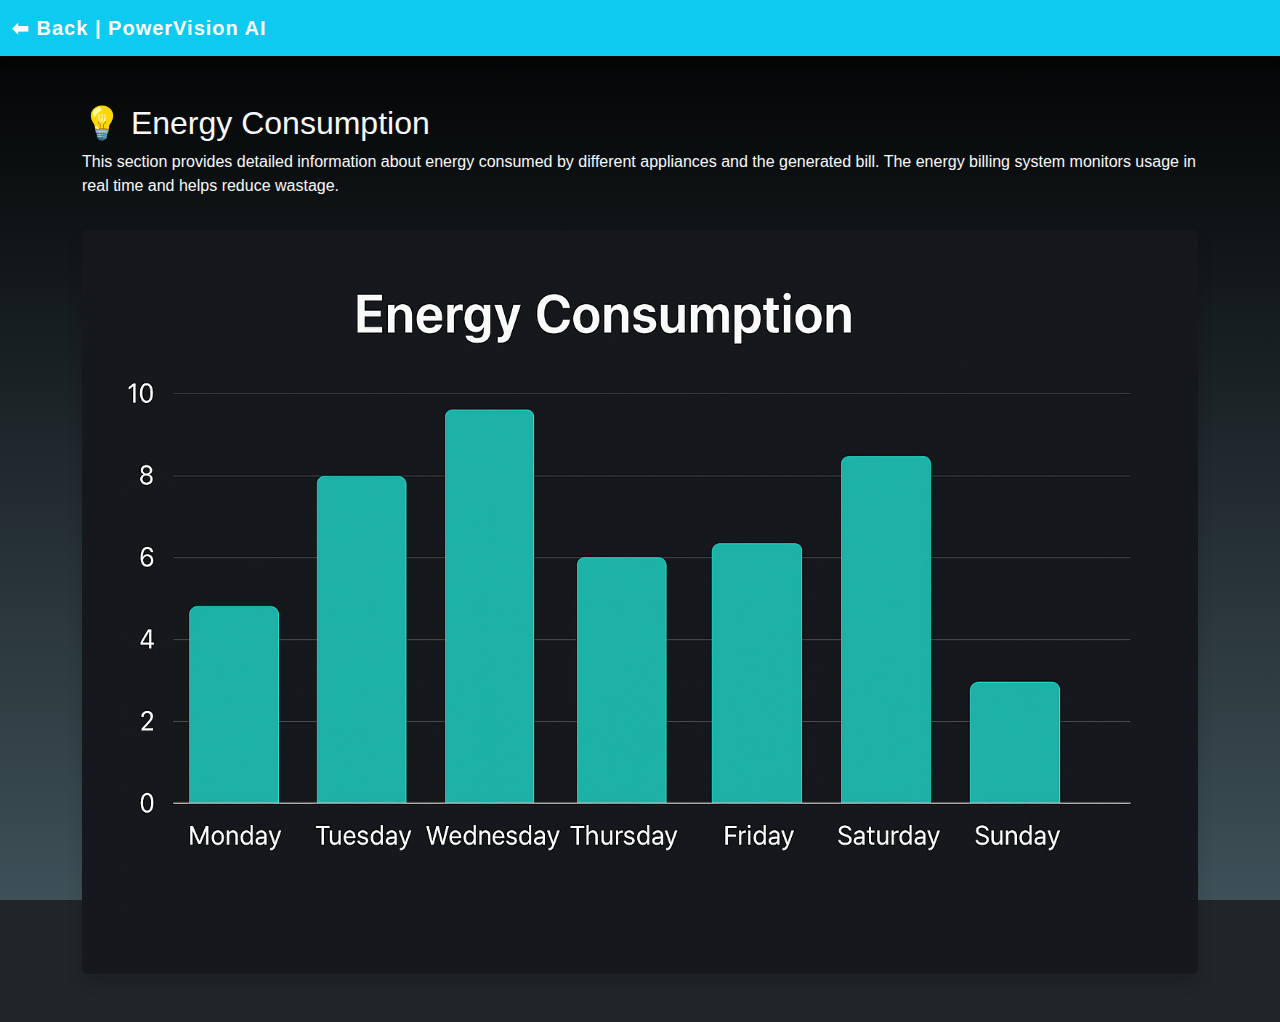
<file: energy.html>
<!DOCTYPE html>
<html lang="en">
<head>
  <meta charset="UTF-8">
  <meta name="viewport" content="width=device-width, initial-scale=1.0">
  <title>Energy Consumption - PowerVision AI</title>
  <link href="https://cdn.jsdelivr.net/npm/bootstrap@5.0.2/dist/css/bootstrap.min.css" rel="stylesheet">
  <link rel="stylesheet" href="./index.css">
</head>
<body class="bg-dark text-light">

  <nav class="navbar navbar-dark bg-info">
    <div class="container-fluid">
      <a class="navbar-brand" href="index.html">⬅ Back | PowerVision AI</a>
    </div>
  </nav>

  <div class="container py-5">
    <h2>💡 Energy Consumption</h2>
    <p>
      This section provides detailed information about energy consumed by different appliances and the generated bill.
      The energy billing system monitors usage in real time and helps reduce wastage.
    </p>
    <img src="./energy-chart.png" class="img-fluid rounded shadow mt-3" alt="Energy Chart">
  </div>

</body>
</html>
</file>
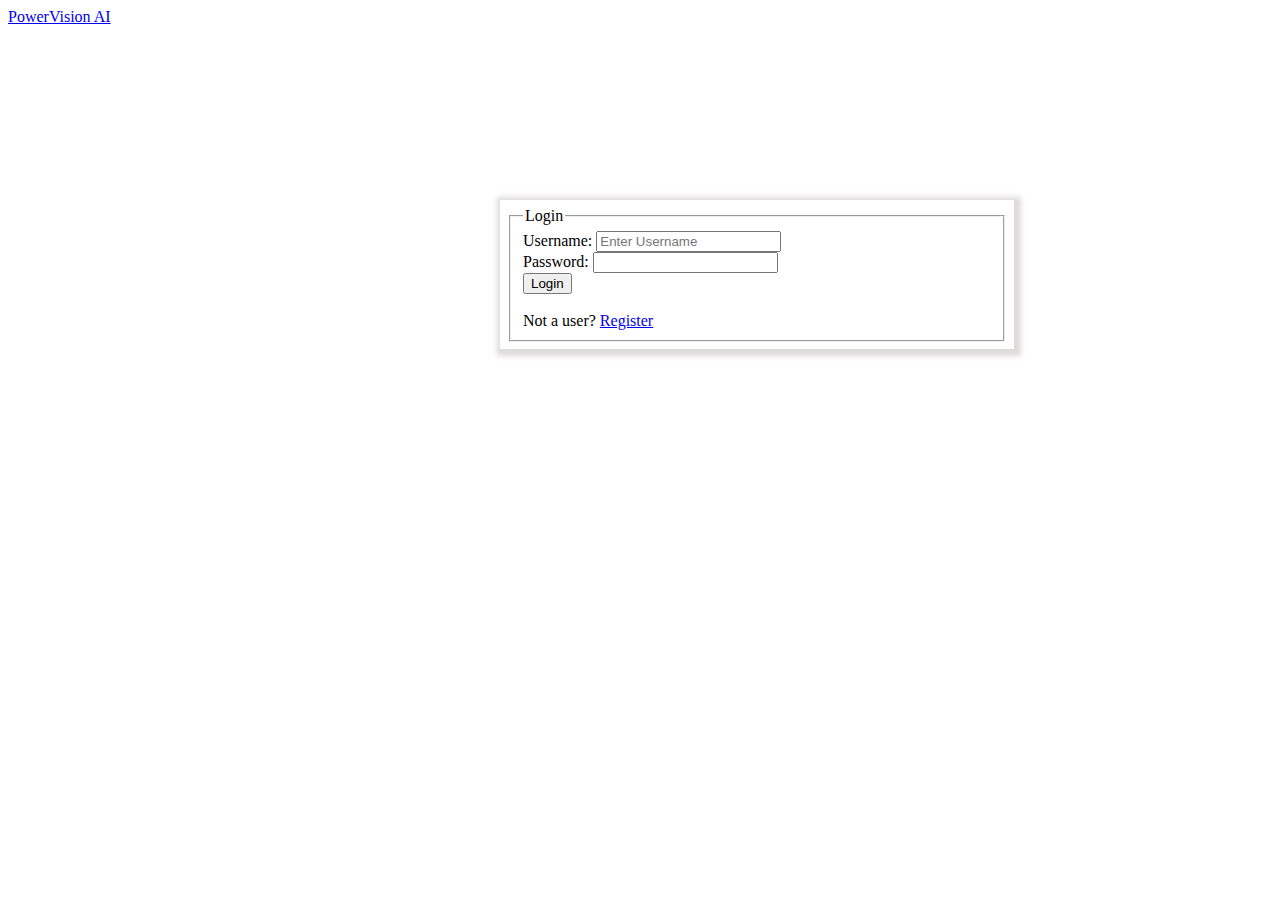
<file: loginpage.html>
<!DOCTYPE html>
<html lang="en">
<head>
    <meta charset="UTF-8">
    <meta name="viewport" content="width=device-width, initial-scale=1.0">
    <title>PowerVision AI | Login</title>
    <link href="https://cdn.jsdelivr.net/npm/bootstrap@5.0.2/dist/css/bootstrap.min.css" rel="stylesheet" integrity="sha384-EVSTQN3/azprG1Anm3QDgpJLIm9Nao0Yz1ztcQTwFspd3yD65VohhpuuCOmLASjC" crossorigin="anonymous">
    <script src="https://cdn.jsdelivr.net/npm/bootstrap@5.0.2/dist/js/bootstrap.bundle.min.js" integrity="sha384-MrcW6ZMFYlzcLA8Nl+NtUVF0sA7MsXsP1UyJoMp4YLEuNSfAP+JcXn/tWtIaxVXM" crossorigin="anonymous"></script>
    <style>

        .formbox{
            border: none;
            width: 500px;
            position: absolute;
            top: 200px;
            left: 500px;
            padding: 7px;
            box-shadow: 2px 2px 5px 5px rgba(195, 190, 190, 0.573);
        }
    
    </style>
</head>
<body>
                <!-- Navigation bar -->
    <nav class="navbar navbar-expand-lg bg-body-tertiary">
        <div class="container-fluid">
             <a class="nav-link active" aria-current="page" href="./loginpage.html">PowerVision AI</a>
        </div>
    </nav>

    <!-- login layout -->
   <div class="formbox">
     <form action="./index.html" method="get">
        <fieldset>
            <Legend class="fw-bold text-center">Login</Legend>
                <div class="mb-3">
                     <label for="exampleInputEmail1" class="form-label">Username:</label>
                     <input type="text" class="form-control" id="exampleInputText1" aria-describedby="textHelp" placeholder="Enter Username" required>
                </div>
                <div class="mb-3">
                    <label for="exampleInputPassword1" class="form-label">Password:</label>
                    <input type="password" class="form-control" id="exampleInputPassword1" required>
                </div>
                <button type="submit" class="btn btn-primary">Login</button>
                <br><br>
                <label for="">Not a user?</label>
                <a href="./registration page.html" class="text-decoration-none">Register</a>
        </fieldset>
</form>
   </div>
   
</body>
</html>
</file>
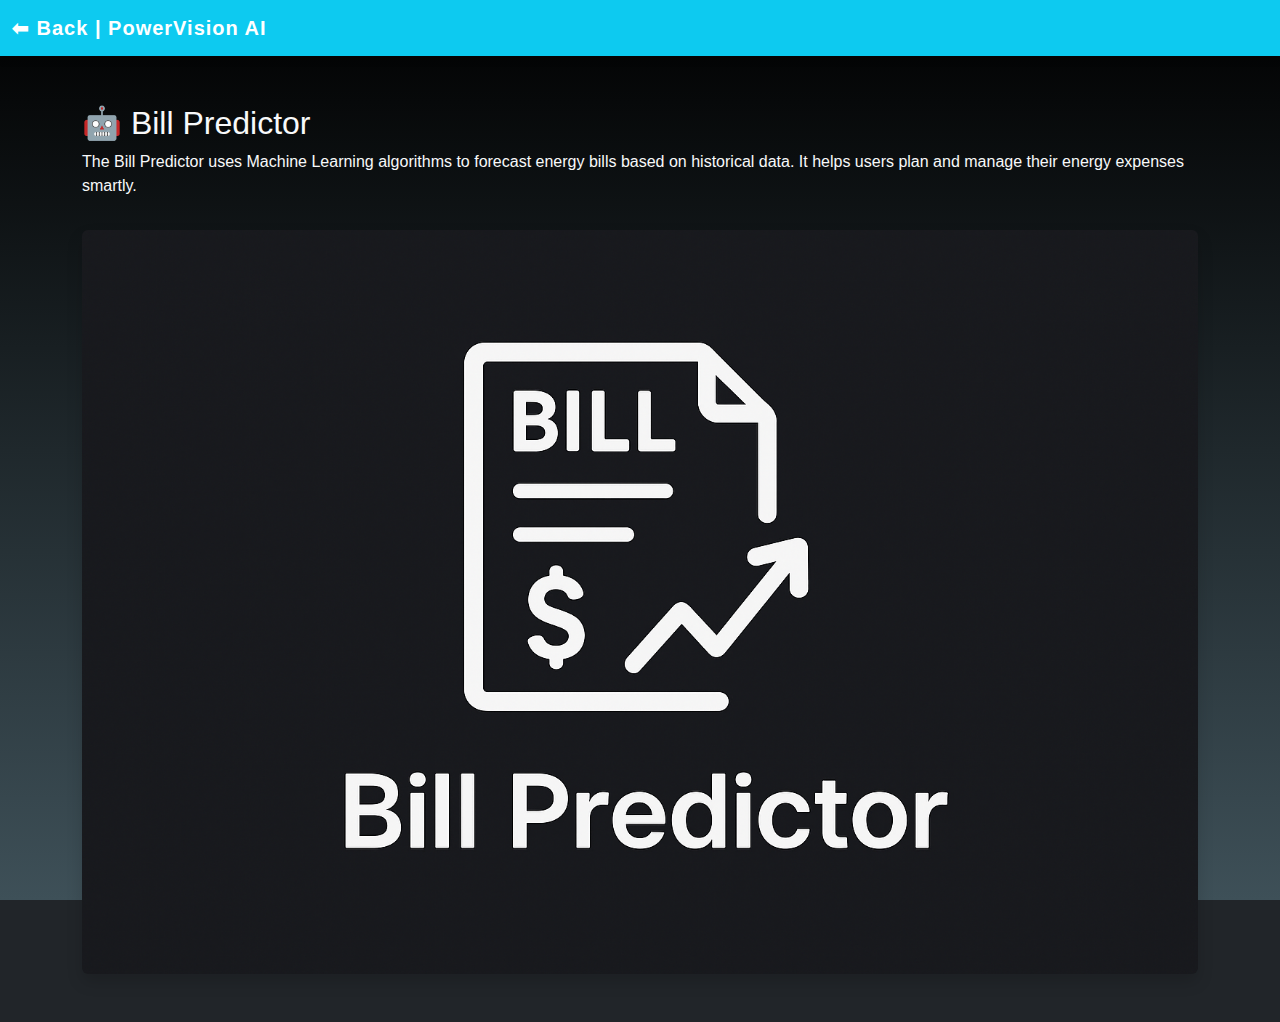
<file: predictor.html>
<!DOCTYPE html>
<html lang="en">
<head>
  <meta charset="UTF-8">
  <meta name="viewport" content="width=device-width, initial-scale=1.0">
  <title>Bill Predictor - PowerVision AI</title>
  <link href="https://cdn.jsdelivr.net/npm/bootstrap@5.0.2/dist/css/bootstrap.min.css" rel="stylesheet">
  <link rel="stylesheet" href="./index.css">
</head>
<body class="bg-dark text-light">

  <nav class="navbar navbar-dark bg-info">
    <div class="container-fluid">
      <a class="navbar-brand" href="index.html">⬅ Back | PowerVision AI</a>
    </div>
  </nav>

  <div class="container py-5">
    <h2>🤖 Bill Predictor</h2>
    <p>
      The Bill Predictor uses Machine Learning algorithms to forecast energy bills based on historical data.
      It helps users plan and manage their energy expenses smartly.
    </p>
    <img src="./bill-predictor img.png" class="img-fluid rounded shadow mt-3" alt="Bill Predictor">
  </div>

</body>
</html>
</file>
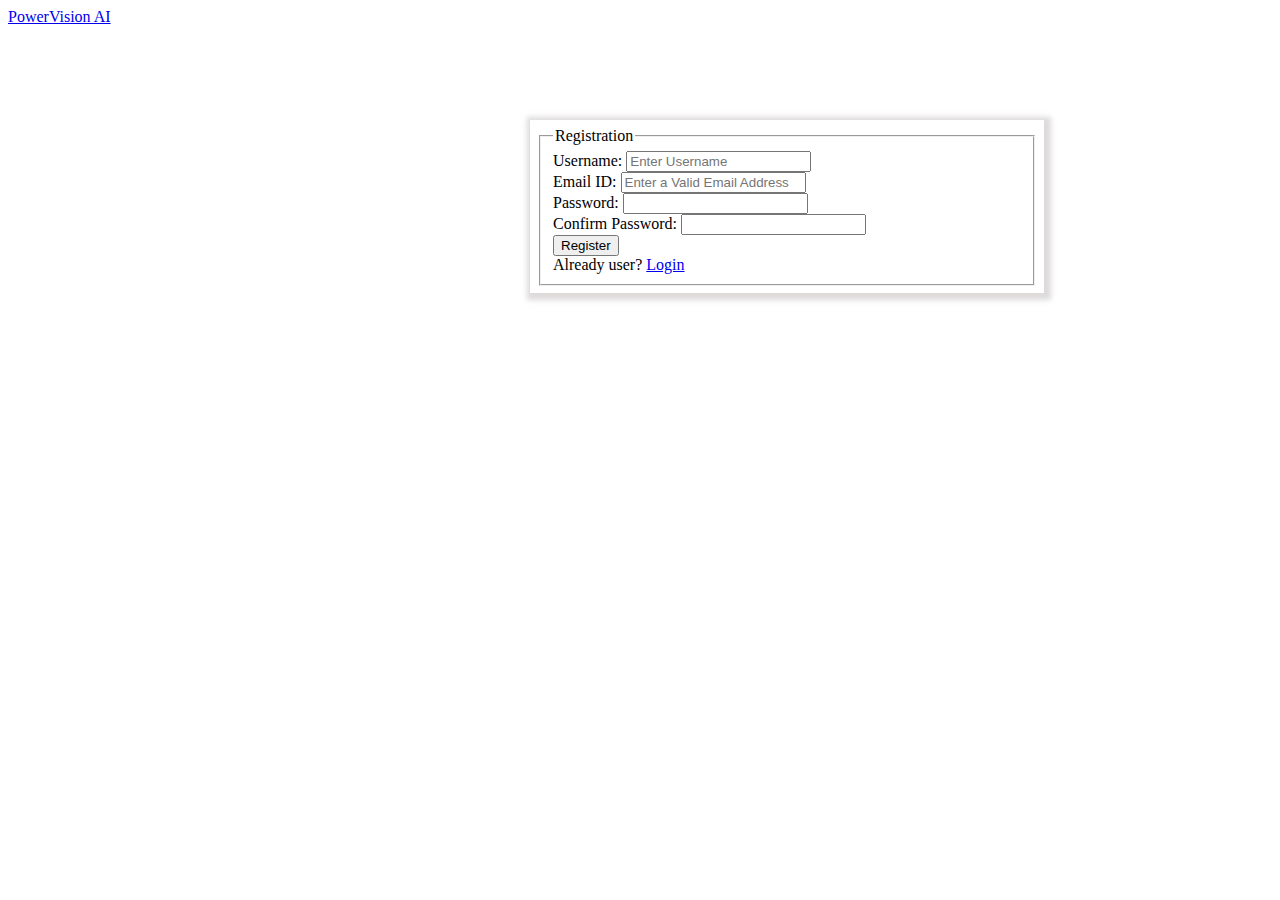
<file: registration page.html>
<!DOCTYPE html>
<html lang="en">
<head>
    <meta charset="UTF-8">
    <meta name="viewport" content="width=device-width, initial-scale=1.0">
    <title>PowerVision AI | Register</title>
    <link href="https://cdn.jsdelivr.net/npm/bootstrap@5.0.2/dist/css/bootstrap.min.css" rel="stylesheet" integrity="sha384-EVSTQN3/azprG1Anm3QDgpJLIm9Nao0Yz1ztcQTwFspd3yD65VohhpuuCOmLASjC" crossorigin="anonymous">
    <script src="https://cdn.jsdelivr.net/npm/bootstrap@5.0.2/dist/js/bootstrap.bundle.min.js" integrity="sha384-MrcW6ZMFYlzcLA8Nl+NtUVF0sA7MsXsP1UyJoMp4YLEuNSfAP+JcXn/tWtIaxVXM" crossorigin="anonymous"></script>
    <style>
        
        .formbox{
            border: none;
            width: 500px;
            position: absolute;
            top: 120px;
            left: 530px;
            padding: 7px;
            box-shadow: 2px 2px 5px 5px rgba(195, 190, 190, 0.573);
        }
    
    </style>
</head>
<body>
                <!-- Navigation bar -->
    <nav class="navbar navbar-expand-lg bg-body-tertiary">
        <div class="container-fluid">
             <a class="nav-link active" aria-current="page" href="./loginpage.html">PowerVision AI</a>
        </div>
    </nav>

    <!-- login layout -->
   <div class="formbox">
     <form action="./loginpage.html" method="get">
        <fieldset>
            <Legend class="fw-bold text-center">Registration</Legend>
                <div class="mb-3">
                     <label for="exampleInputEmail1" class="form-label">Username:</label>
                     <input type="text" class="form-control" id="exampleInputText1" aria-describedby="textHelp" placeholder="Enter Username" required>
                </div>
                <div class="mb-3">
                     <label for="exampleInputEmail1" class="form-label">Email ID:</label>
                     <input type="email" class="form-control" id="exampleInputEmail1" aria-describedby="emailHelp" placeholder="Enter a Valid Email Address" required>
                </div>
                <div class="mb-3">
                    <label for="exampleInputPassword1" class="form-label">Password:</label>
                    <input type="password" class="form-control" id="exampleInputPassword1" required>
                </div>
                 <div class="mb-3">
                    <label for="exampleInputPassword1" class="form-label">Confirm Password:</label>
                    <input type="password" class="form-control" id="exampleInputPassword1" required>
                </div>
                <button type="submit" class="btn btn-primary">Register</button>
                <br>
                <label for="">Already user?</label>
                <a href="./loginpage.html" class="text-decoration-none">Login</a>
        </fieldset>
</form>
   </div>
   
</body>
</html>
</file>
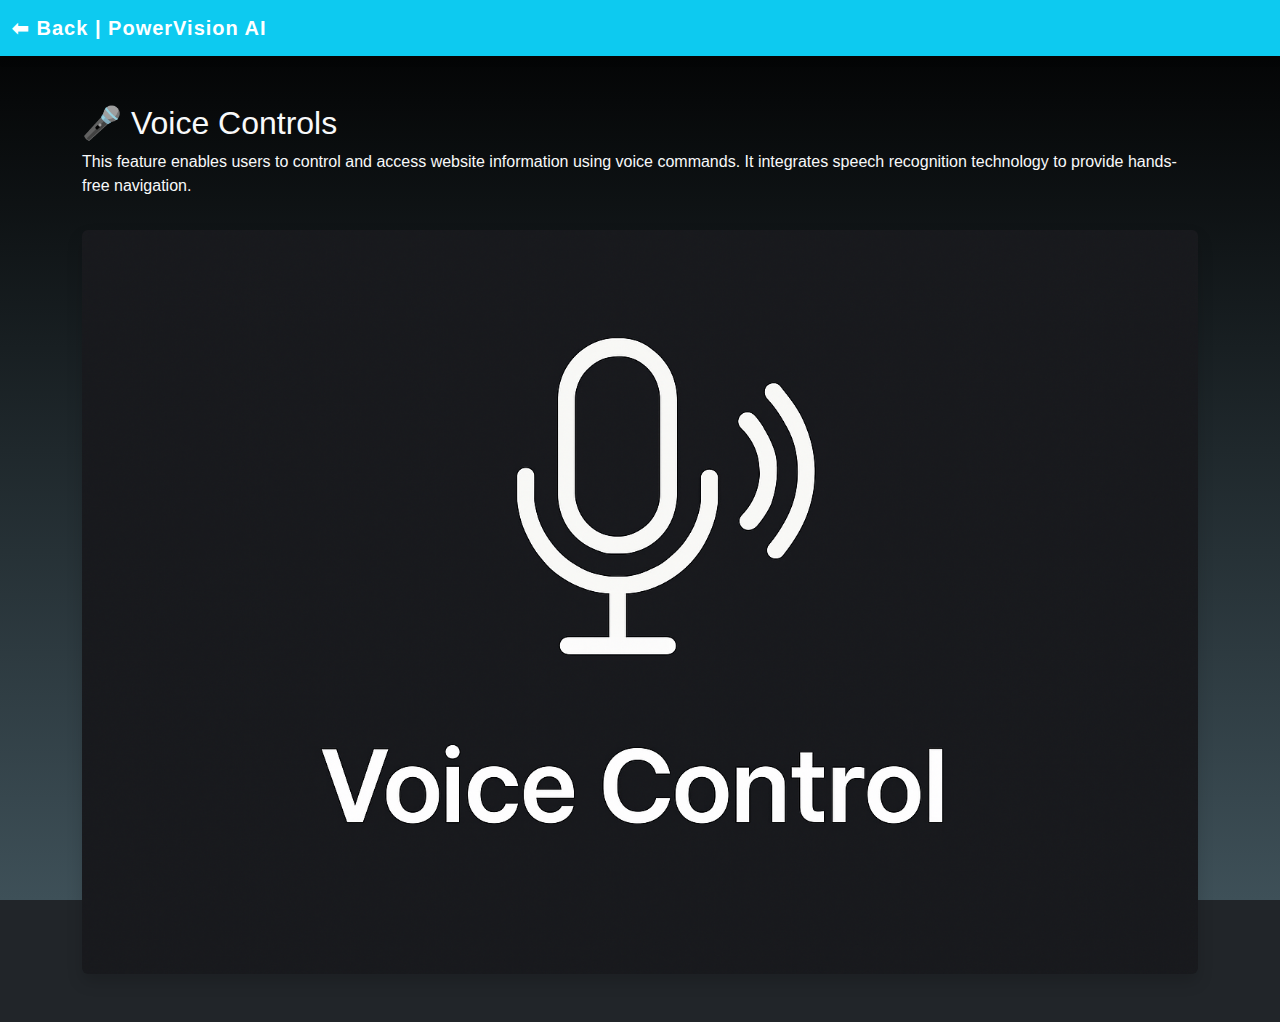
<file: voice.html>
<!DOCTYPE html>
<html lang="en">
<head>
  <meta charset="UTF-8">
  <meta name="viewport" content="width=device-width, initial-scale=1.0">
  <title>Voice Controls - PowerVision AI</title>
  <link href="https://cdn.jsdelivr.net/npm/bootstrap@5.0.2/dist/css/bootstrap.min.css" rel="stylesheet">
  <link rel="stylesheet" href="./index.css">
</head>
<body class="bg-dark text-light">

  <nav class="navbar navbar-dark bg-info">
    <div class="container-fluid">
      <a class="navbar-brand" href="index.html">⬅ Back | PowerVision AI</a>
    </div>
  </nav>

  <div class="container py-5">
    <h2>🎤 Voice Controls</h2>
    <p>
      This feature enables users to control and access website information using voice commands.
      It integrates speech recognition technology to provide hands-free navigation.
    </p>
    <img src="./voice-img.png" class="img-fluid rounded shadow mt-3" alt="Voice Control">
  </div>

</body>
</html>
</file>
<file: index.css>
/* ================== Global Styles ================== */
body {
    background-image: linear-gradient(black, rgb(62, 80, 88));
    background-repeat: no-repeat;
    background-attachment: fixed;
    color: white;
    overflow-x: hidden;
    font-family: 'Segoe UI', Tahoma, Geneva, Verdana, sans-serif;
}

/* ================== Video Background ================== */
.bgvideo {
    position: absolute;
    top: 0;
    left: 0;
    width: 100%;
    height: 100%;
    object-fit: cover; 
    z-index: -2;
}

.overlay {
    position: absolute;
    top: 0;
    left: 0;
    width: 100%;
    height: 100%;
    background: rgba(0,0,0,0.4);
    z-index: -1;
}

.content-box {
    position: relative;
    z-index: 1;
    padding: 30px;
}


/* ================== Navbar ================== */
.navbar-brand {
    font-weight: bold;
    font-size: 20px;
    letter-spacing: 1px;
    color: white !important;
}

.navbar {
    box-shadow: 0 4px 6px rgba(0,0,0,0.3);
}

#Nav1 {
    position: sticky;
    top: 0;
    z-index: 1000;
}

/* ================== Offcanvas ================== */
.offcanvas-body .nav-link {
    font-size: 18px;
    margin: 5px 0;
    transition: 0.3s;
}

.offcanvas-body .nav-link:hover {
    color: rgb(0, 173, 242);
    font-weight: bold;
    transform: translateX(5px);
}

/* ================== Hero Text ================== */
.Text h1 {
    text-shadow: 0 0 30px rgb(0, 255, 224);
}

.Text p {
    font-size: 20px;
    margin-top: 10px;
}

/* ================== Feature Cards ================== */
.card {
    border: none;
    transition: transform 0.3s ease, box-shadow 0.3s ease;
    border-radius: 15px;
}

#card1:hover,
#card2:hover,
#card3:hover {
    transform: scale(1.07);
    box-shadow: 0 10px 30px rgba(0,0,0,0.5);
}

/* ================== Buttons ================== */
.btn-primary {
    background: linear-gradient(45deg, #007bff, #00d4ff);
    border: none;
    font-weight: bold;
    padding: 8px 20px;
    border-radius: 8px;
    transition: 0.3s;
}

.btn-primary:hover {
    background: linear-gradient(45deg, #0056b3, #00a0cc);
    transform: scale(1.05);
}

/* ================== About Us ================== */
#about {
    background: #f5f5f5;
    color: #333;
    border-top: 3px solid #00cfff;
}

/* ================== Contact Us ================== */
#contact {
    background: skyblue;
    color: #222;
    border-top: 3px solid #007bff;
}

#contact input,
#contact textarea {
    border-radius: 8px;
    border: 1px solid #ccc;
    transition: 0.3s;
}

#contact input:focus,
#contact textarea:focus {
    border-color: #007bff;
    box-shadow: 0 0 10px rgba(0,123,255,0.4);
}

/* ================== Footer ================== */
footer {
    font-size: 14px;
    letter-spacing: 1px;
    border-top: 3px solid #00d4ff;
}

footer a {
    text-decoration: none;
    transition: 0.3s;
}

footer a:hover {
    color: #00cfff;
    text-decoration: underline;
}
</file>
